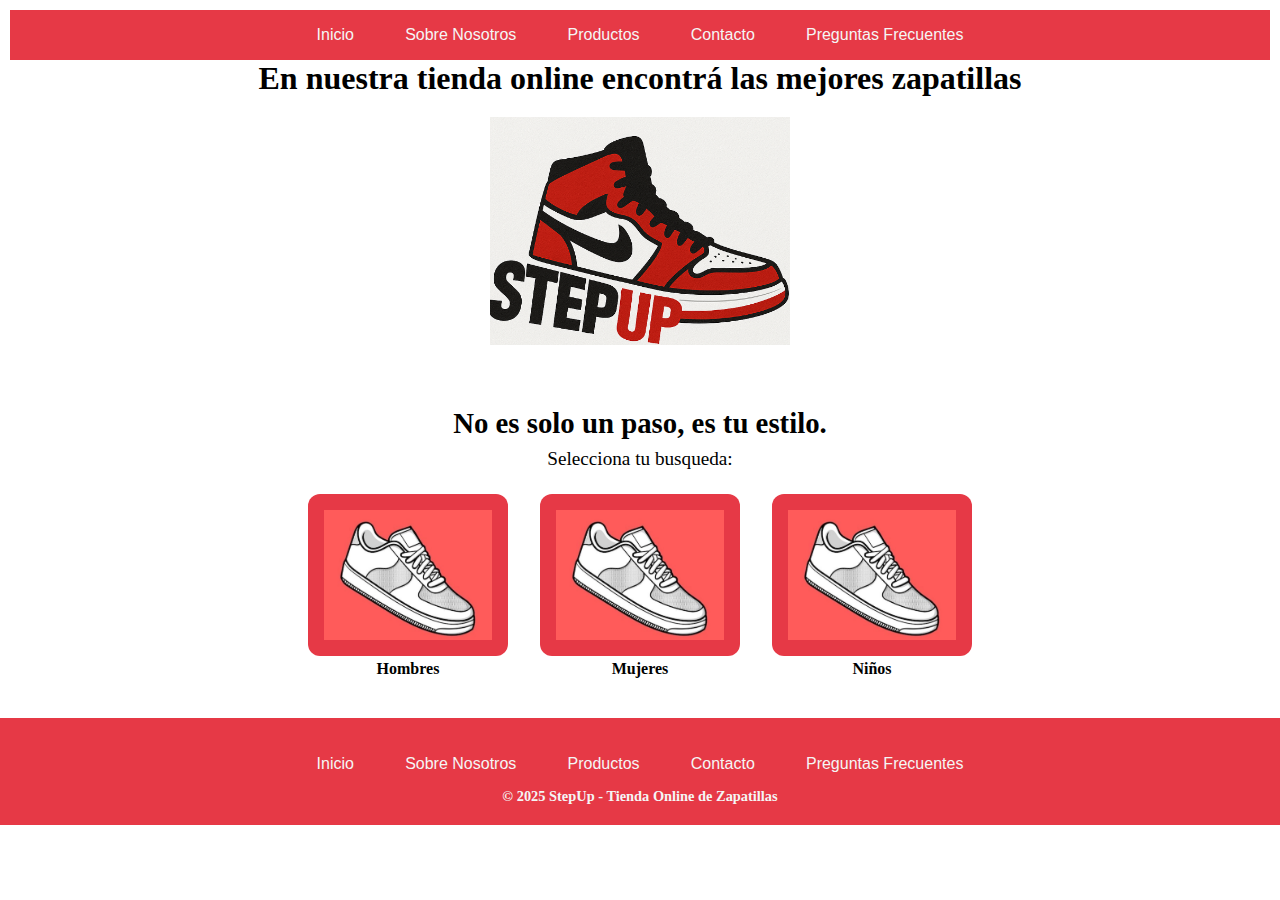
<file: index.html>
<!DOCTYPE html>
<html lang="es">

<head>
    <meta charset="UTF-8" />
    <meta name="viewport" content="width=device-width, initial-scale=1.0" />
    <meta name="description" content="Tienda online con las mejores zapatillas para hombres, mujeres y niños." />
    <title>StepUp - Tienda Online de Zapatillas</title>

<link href="https://cdn.jsdelivr.net/npm/bootstrap@5.3.6/dist/css/bootstrap.min.css" rel="stylesheet" integrity="sha384-4Q6Gf2aSP4eDXB8Miphtr37CMZZQ5oXLH2yaXMJ2w8e2ZtHTl7GptT4jmndRuHDT" crossorigin="anonymous">
    <script src="https://cdn.jsdelivr.net/npm/bootstrap@5.3.6/dist/js/bootstrap.bundle.min.js" integrity="sha384-j1CDi7MgGQ12Z7Qab0qlWQ/Qqz24Gc6BM0thvEMVjHnfYGF0rmFCozFSxQBxwHKO" crossorigin="anonymous"></script>
  <link rel="stylesheet" href="/scss/style.css" />

  

    <link rel="preconnect" href="https://fonts.googleapis.com" />
    <link rel="preconnect" href="https://fonts.gstatic.com" crossorigin />
    <link href="https://fonts.googleapis.com/css2?family=Nunito:wght@400;700&family=Oswald:wght@300;700&display=swap"
        rel="stylesheet"/>
</head>

<body>
    

    <header>
        <nav>
            <ul>
                <li><a href="..//html/index.html">Inicio</a></li>
                <li><a href="..//html/nosotros.html">Sobre Nosotros</a></li>
                <li><a href="..//html/productos.html">Productos</a></li>
                <li><a href="..//html/Contacto.html">Contacto</a></li>
                <li><a href="..//html/FAQ.html">Preguntas Frecuentes</a></li>
            </ul>
        </nav>

        <h1 class="TituloInicio">En nuestra tienda online encontrá las mejores zapatillas</h1>
        <img class="logotipoHeader" src="..//img/stepup-logo.png" alt="Logotipo StepUp" />
    </header>

    <main>
        <div class="seccionCategorias">
        <h2 class="EsloganTitulo">No es solo un paso, es tu estilo.</h2>
        <p class="Subeslogan">Selecciona tu busqueda:</p>
     <div class="contenedor-horizontal">
  <div class="categorias">
  <a href="productos.html">
    <img src="..//img/ZapatillasInicio.png" alt="Zapatillas para Hombres" class="categoria-img" />
    <p>Hombres</p>
  </a>
  <a href="productos.html">
    <img src="..//img/ZapatillasInicio.png" alt="Zapatillas para Mujeres" class="categoria-img" />
    <p>Mujeres</p>
  </a>
  <a href="productos.html">
    <img src="..//img/ZapatillasInicio.png" alt="Zapatillas para Niños" class="categoria-img" />
    <p>Niños</p>
  </a>
  </div>
</div>
</div>
    </main>

    <footer>
        <nav>
            <ul>
               <li><a href="..//html/index.html">Inicio</a></li>
                <li><a href="..//html/nosotros.html">Sobre Nosotros</a></li>
                <li><a href="..//html/productos.html">Productos</a></li>
                <li><a href="..//html/Contacto.html">Contacto</a></li>
                <li><a href="..//html/FAQ.html">Preguntas Frecuentes</a></li>
            </ul>
        </nav>
        <p>© 2025 StepUp - Tienda Online de Zapatillas</p>
    </footer>
<!-- forzar deploy -->

</body>

</html>
</file>
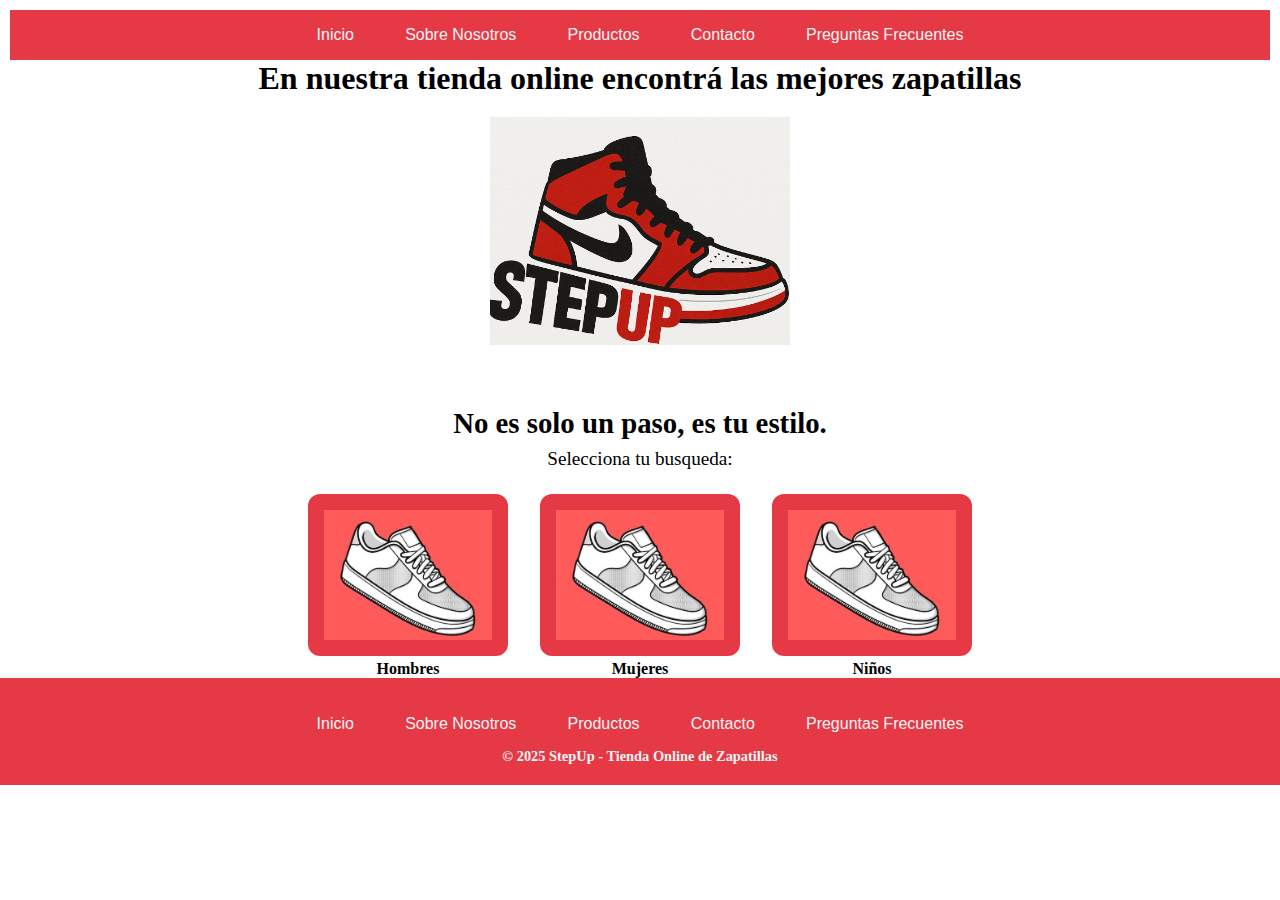
<file: html/index.html>
<!DOCTYPE html>
<html lang="es">

<head>
    <meta charset="UTF-8" />
    <meta name="viewport" content="width=device-width, initial-scale=1.0" />
    <meta name="description" content="Tienda online con las mejores zapatillas para hombres, mujeres y niños." />
    <title>StepUp - Tienda Online de Zapatillas</title>

<link href="https://cdn.jsdelivr.net/npm/bootstrap@5.3.6/dist/css/bootstrap.min.css" rel="stylesheet" integrity="sha384-4Q6Gf2aSP4eDXB8Miphtr37CMZZQ5oXLH2yaXMJ2w8e2ZtHTl7GptT4jmndRuHDT" crossorigin="anonymous">
    <script src="https://cdn.jsdelivr.net/npm/bootstrap@5.3.6/dist/js/bootstrap.bundle.min.js" integrity="sha384-j1CDi7MgGQ12Z7Qab0qlWQ/Qqz24Gc6BM0thvEMVjHnfYGF0rmFCozFSxQBxwHKO" crossorigin="anonymous"></script>
  <link rel="stylesheet" href="..//css/style.css" />

  

    <link rel="preconnect" href="https://fonts.googleapis.com" />
    <link rel="preconnect" href="https://fonts.gstatic.com" crossorigin />
    <link href="https://fonts.googleapis.com/css2?family=Nunito:wght@400;700&family=Oswald:wght@300;700&display=swap"
        rel="stylesheet"/>
</head>

<body>
    

    <header>
        <nav>
            <ul>
                <li><a href="..//html/index.html">Inicio</a></li>
                <li><a href="..//html/nosotros.html">Sobre Nosotros</a></li>
                <li><a href="..//html/productos.html">Productos</a></li>
                <li><a href="..//html/Contacto.html">Contacto</a></li>
                <li><a href="..//html/FAQ.html">Preguntas Frecuentes</a></li>
            </ul>
        </nav>

        <h1 class="TituloInicio">En nuestra tienda online encontrá las mejores zapatillas</h1>
        <img class="logotipoHeader" src="..//img/stepup-logo.png" alt="Logotipo StepUp" />
    </header>

    <main>
        <div class="seccionCategorias">
        <h2 class="EsloganTitulo">No es solo un paso, es tu estilo.</h2>
        <p class="Subeslogan">Selecciona tu busqueda:</p>
     <div class="contenedor-horizontal">
  <div class="categorias">
  <a href="productos.html">
    <img src="..//img/ZapatillasInicio.png" alt="Zapatillas para Hombres" class="categoria-img" />
    <p>Hombres</p>
  </a>
  <a href="productos.html">
    <img src="..//img/ZapatillasInicio.png" alt="Zapatillas para Mujeres" class="categoria-img" />
    <p>Mujeres</p>
  </a>
  <a href="productos.html">
    <img src="..//img/ZapatillasInicio.png" alt="Zapatillas para Niños" class="categoria-img" />
    <p>Niños</p>
  </a>
  </div>
</div>
</div>
    </main>

    <footer>
        <nav>
            <ul>
               <li><a href="..//html/index.html">Inicio</a></li>
                <li><a href="..//html/nosotros.html">Sobre Nosotros</a></li>
                <li><a href="..//html/productos.html">Productos</a></li>
                <li><a href="..//html/Contacto.html">Contacto</a></li>
                <li><a href="..//html/FAQ.html">Preguntas Frecuentes</a></li>
            </ul>
        </nav>
        <p>© 2025 StepUp - Tienda Online de Zapatillas</p>
    </footer>
<!-- forzar deploy -->

</body>

</html>
</file>
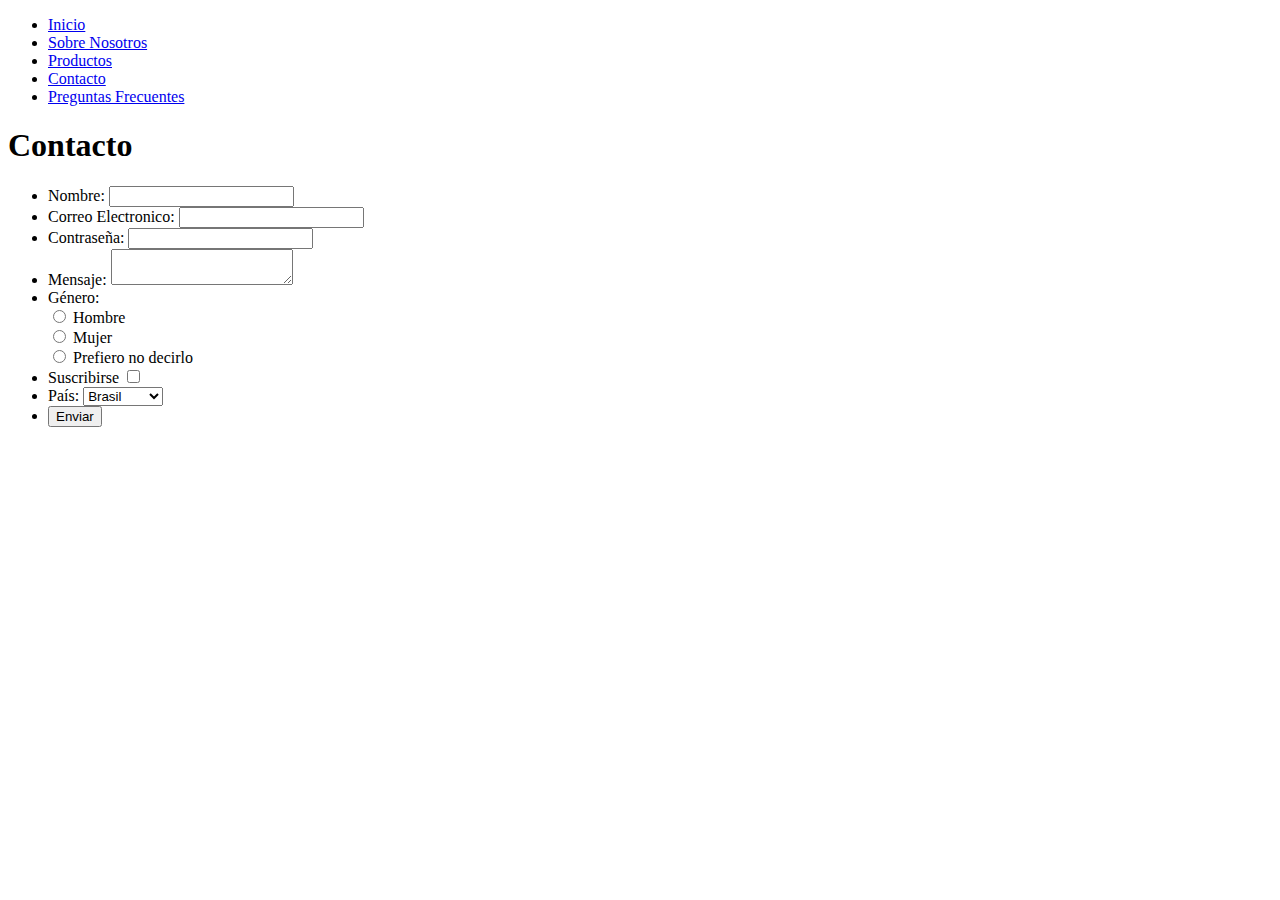
<file: Contacto.html>
<!DOCTYPE html>
<html lang="es">

<head>
    <meta charset="UTF-8">
    <meta name="viewport" content="width=device-width, initial-scale=1.0">
    <link href="https://cdn.jsdelivr.net/npm/bootstrap@5.3.6/dist/css/bootstrap.min.css" rel="stylesheet" integrity="sha384-4Q6Gf2aSP4eDXB8Miphtr37CMZZQ5oXLH2yaXMJ2w8e2ZtHTl7GptT4jmndRuHDT" crossorigin="anonymous">
    <script src="https://cdn.jsdelivr.net/npm/bootstrap@5.3.6/dist/js/bootstrap.bundle.min.js" integrity="sha384-j1CDi7MgGQ12Z7Qab0qlWQ/Qqz24Gc6BM0thvEMVjHnfYGF0rmFCozFSxQBxwHKO" crossorigin="anonymous"></script>
    <link rel="stylesheet" href="style.css">
    <title>Contacto</title>
</head>
<body>
    <header>
        <nav>
            <ul>
                <li><a href="index.html">Inicio</a></li>
                <li><a href="nosotros.html">Sobre Nosotros</a></li>
                <li><a href="productos.html">Productos</a></li>
                <li><a href="Contacto.html">Contacto</a></li>
                <li><a href="FAQ.html">Preguntas Frecuentes</a></li>
            </ul>
        </nav>
    </header>

    <main>
    <h1 class="titulo-contacto">Contacto</h1>
    <form action="/submit" method="post">
        <ul class="ListadoContacto">
            <li class="CuestionarioContacto"><label for="name">Nombre:</label>
                <input type="text" name="nombre" id="name">
            </li>

            <li class="CuestionarioContacto"><label for="email">Correo Electronico:</label>
                <input type="email" name="email" id="email">
            </li>

            <li class="CuestionarioContacto"><label for="password">Contraseña:</label>
                <input type="password" name="password" id="password">
            </li>

            <li class="CuestionarioContacto"><label for="mensaje">Mensaje:</label>
                <textarea name="mensaje" id="mensaje"></textarea>
            </li>

            <li class="CuestionarioContacto"><label>Género:</label><br>
                <input type="radio" name="genero" id="hombre" value="hombre">
                <label for="hombre">Hombre</label><br>

                <input type="radio" name="genero" id="mujer" value="mujer">
                <label for="mujer">Mujer</label><br>

                <input type="radio" name="genero" id="otro" value="otro">
                <label for="otro">Prefiero no decirlo</label>
            </li>

            <li class="CuestionarioContacto"><label for="suscribe">Suscribirse</label>
                <input type="checkbox" name="suscribe" id="suscribe">
            </li>

            <li class="CuestionarioContacto"><label for="pais">País:</label>
                <select name="pais" id="pais">
                    <option value="brasil">Brasil</option>
                    <option value="argentina">Argentina</option>
                    <option value="uruguay">Uruguay</option>
                </select>
            </li>
            <li>
                <input type="submit" value="Enviar">
            </li>
        </ul>
    </form>
    </main>
</body>
    

</html>
</file>
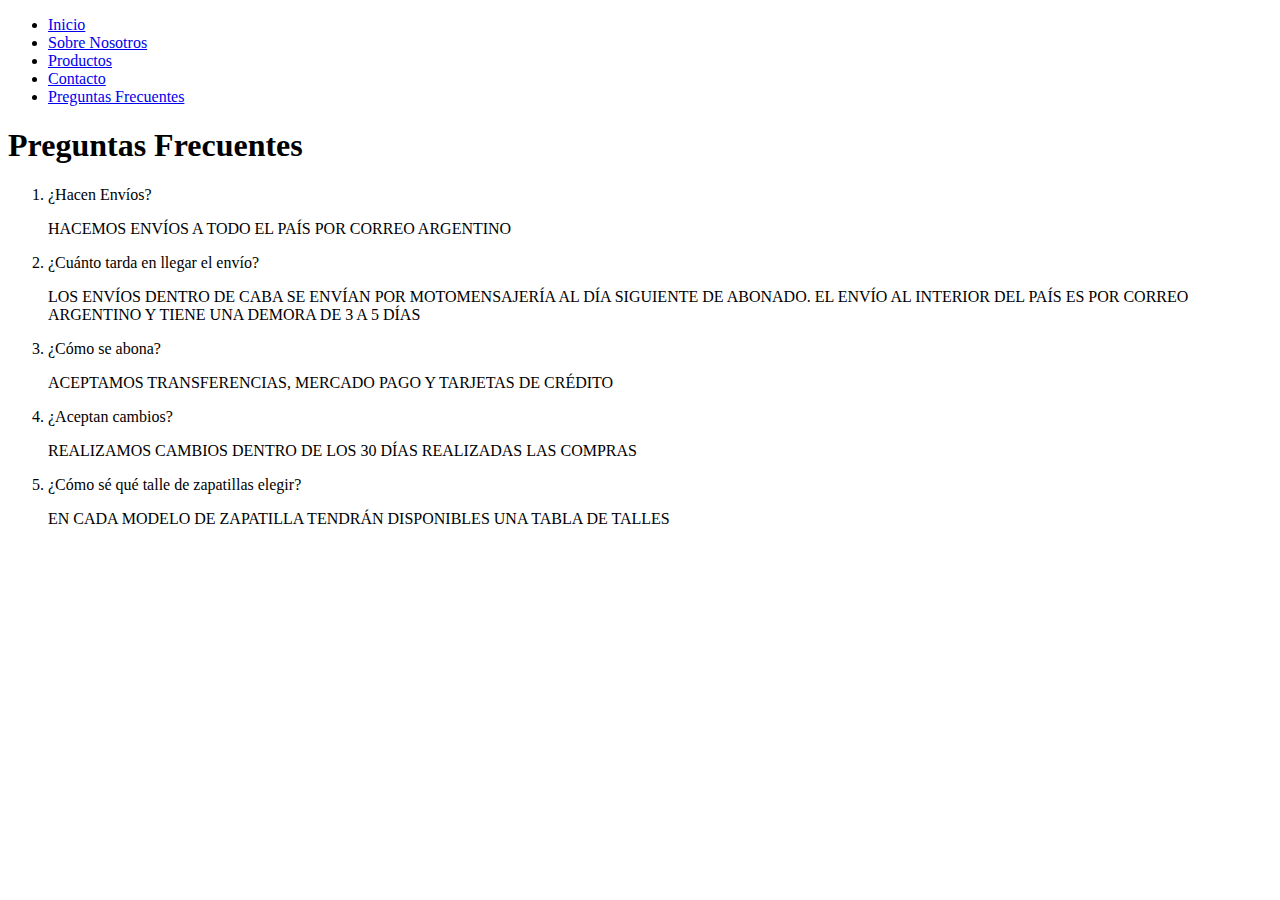
<file: FAQ.html>
<!DOCTYPE html>
<html lang="es">

<head>
    <meta charset="UTF-8">
    <meta name="viewport" content="width=device-width, initial-scale=1.0">
    <link href="https://cdn.jsdelivr.net/npm/bootstrap@5.3.6/dist/css/bootstrap.min.css" rel="stylesheet" integrity="sha384-4Q6Gf2aSP4eDXB8Miphtr37CMZZQ5oXLH2yaXMJ2w8e2ZtHTl7GptT4jmndRuHDT" crossorigin="anonymous">
    <script src="https://cdn.jsdelivr.net/npm/bootstrap@5.3.6/dist/js/bootstrap.bundle.min.js" integrity="sha384-j1CDi7MgGQ12Z7Qab0qlWQ/Qqz24Gc6BM0thvEMVjHnfYGF0rmFCozFSxQBxwHKO" crossorigin="anonymous"></script>
    <link rel="stylesheet" href="style.css" />
    <title>FAQ</title>
</head>

<body>
    
    <header>
        <nav>
            <ul>
                <li><a href="index.html">Inicio</a></li>
                <li><a href="nosotros.html">Sobre Nosotros</a></li>
                <li><a href="productos.html">Productos</a></li>
                <li><a href="Contacto.html">Contacto</a></li>
                <li><a href="FAQ.html">Preguntas Frecuentes</a></li>
            </ul>
        </nav>
    </header>
    <main></main>
    <h1 class="titulo-FAQ">Preguntas Frecuentes</h1>
    <ol>
        <li class="PreguntasFAQ">¿Hacen Envíos?</li>
        <p class="RespuestasFAQ">HACEMOS ENVÍOS A TODO EL PAÍS POR CORREO ARGENTINO</p>
        <li>¿Cuánto tarda en llegar el envío?</li>
        <p>LOS ENVÍOS DENTRO DE CABA SE ENVÍAN POR MOTOMENSAJERÍA AL DÍA SIGUIENTE DE ABONADO. EL ENVÍO AL INTERIOR DEL PAÍS ES POR CORREO ARGENTINO Y TIENE UNA DEMORA DE 3 A 5 DÍAS</p>
        <li>¿Cómo se abona?</li>
        <p>ACEPTAMOS TRANSFERENCIAS, MERCADO PAGO Y TARJETAS DE CRÉDITO</p>
        <li>¿Aceptan cambios?</li>
        <p>REALIZAMOS CAMBIOS DENTRO DE LOS 30 DÍAS REALIZADAS LAS COMPRAS</p>
        <li>¿Cómo sé qué talle de zapatillas elegir?</li>
        <p>EN CADA MODELO DE ZAPATILLA TENDRÁN DISPONIBLES UNA TABLA DE TALLES</p>
    </ol>
    </main>
</body>

</html>
</file>
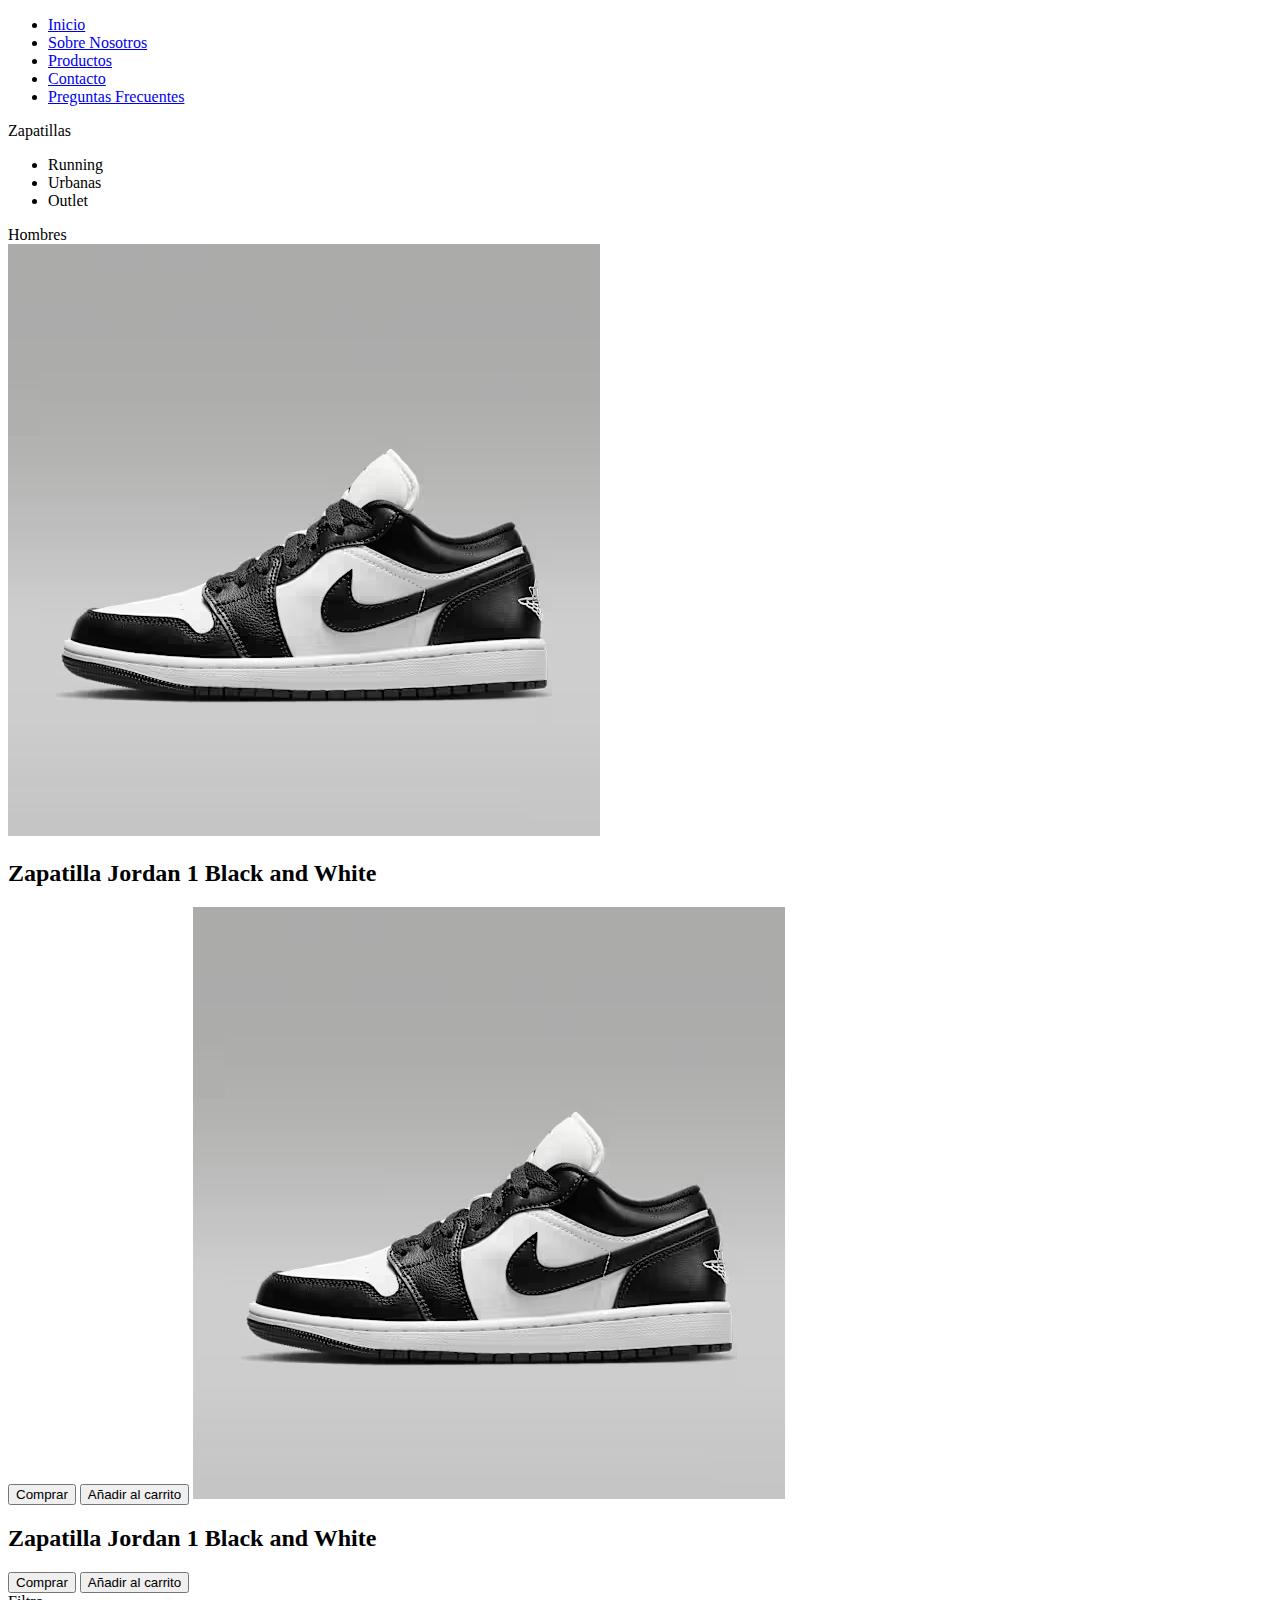
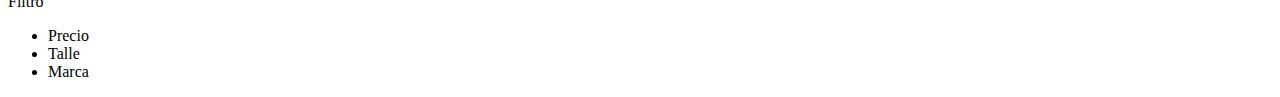
<file: productos.html>
<!DOCTYPE html>
<html lang="es">

<head>
    <meta charset="UTF-8">
    <meta name="viewport" content="width=device-width, initial-scale=1.0">
    <link href="https://cdn.jsdelivr.net/npm/bootstrap@5.3.6/dist/css/bootstrap.min.css" rel="stylesheet" integrity="sha384-4Q6Gf2aSP4eDXB8Miphtr37CMZZQ5oXLH2yaXMJ2w8e2ZtHTl7GptT4jmndRuHDT" crossorigin="anonymous">
    <script src="https://cdn.jsdelivr.net/npm/bootstrap@5.3.6/dist/js/bootstrap.bundle.min.js" integrity="sha384-j1CDi7MgGQ12Z7Qab0qlWQ/Qqz24Gc6BM0thvEMVjHnfYGF0rmFCozFSxQBxwHKO" crossorigin="anonymous"></script>
    <link rel="stylesheet" href="style.css">
    <title>Productos</title>
</head>

<body>
    
    <header>
        <nav class="navbar">
            <ul>
                <li><a href="index.html">Inicio</a></li>
                <li><a href="nosotros.html">Sobre Nosotros</a></li>
                <li><a href="productos.html">Productos</a></li>
                <li><a href="contacto.html">Contacto</a></li>
                <li><a href="faq.html">Preguntas Frecuentes</a></li>
            </ul>
        </nav>
    </header>

    <main class="container">
        
        <aside class="sidebar">
            Zapatillas
            <ul>
                <li>Running</li>
                <li>Urbanas</li>
                <li>Outlet</li>
        </ul>
    </aside>
        <section class="First-Content">Hombres
           <div class="profile-card">
                <img src="jordan1.jpg" alt="ZapatillaProducto" class="profile-card__image">
                <h2 class="profile-card_name">Zapatilla Jordan 1 Black and White</h2>
                <button class="profile-card_button profile-card_button--primary">Comprar</button>
                <button class="profile-card_button profile-card_button--primary">Añadir al carrito</button>
                <img src="jordan1.jpg" alt="ZapatillaProducto" class="profile-card__image">
                <h2 class="profile-card_name">Zapatilla Jordan 1 Black and White</h2>
                <button class="profile-card_button profile-card_button--primary">Comprar</button>
                <button class="profile-card_button profile-card_button--primary">Añadir al carrito</button>
        </section>
        
        <aside class="sidebar2"> 
            Filtro
            <ul>
                <li>Precio</li>
                <li>Talle</li>
                <li>Marca</li>

            </ul>
        
        




</aside>
    </main>

  
</body>
</html>
</file>
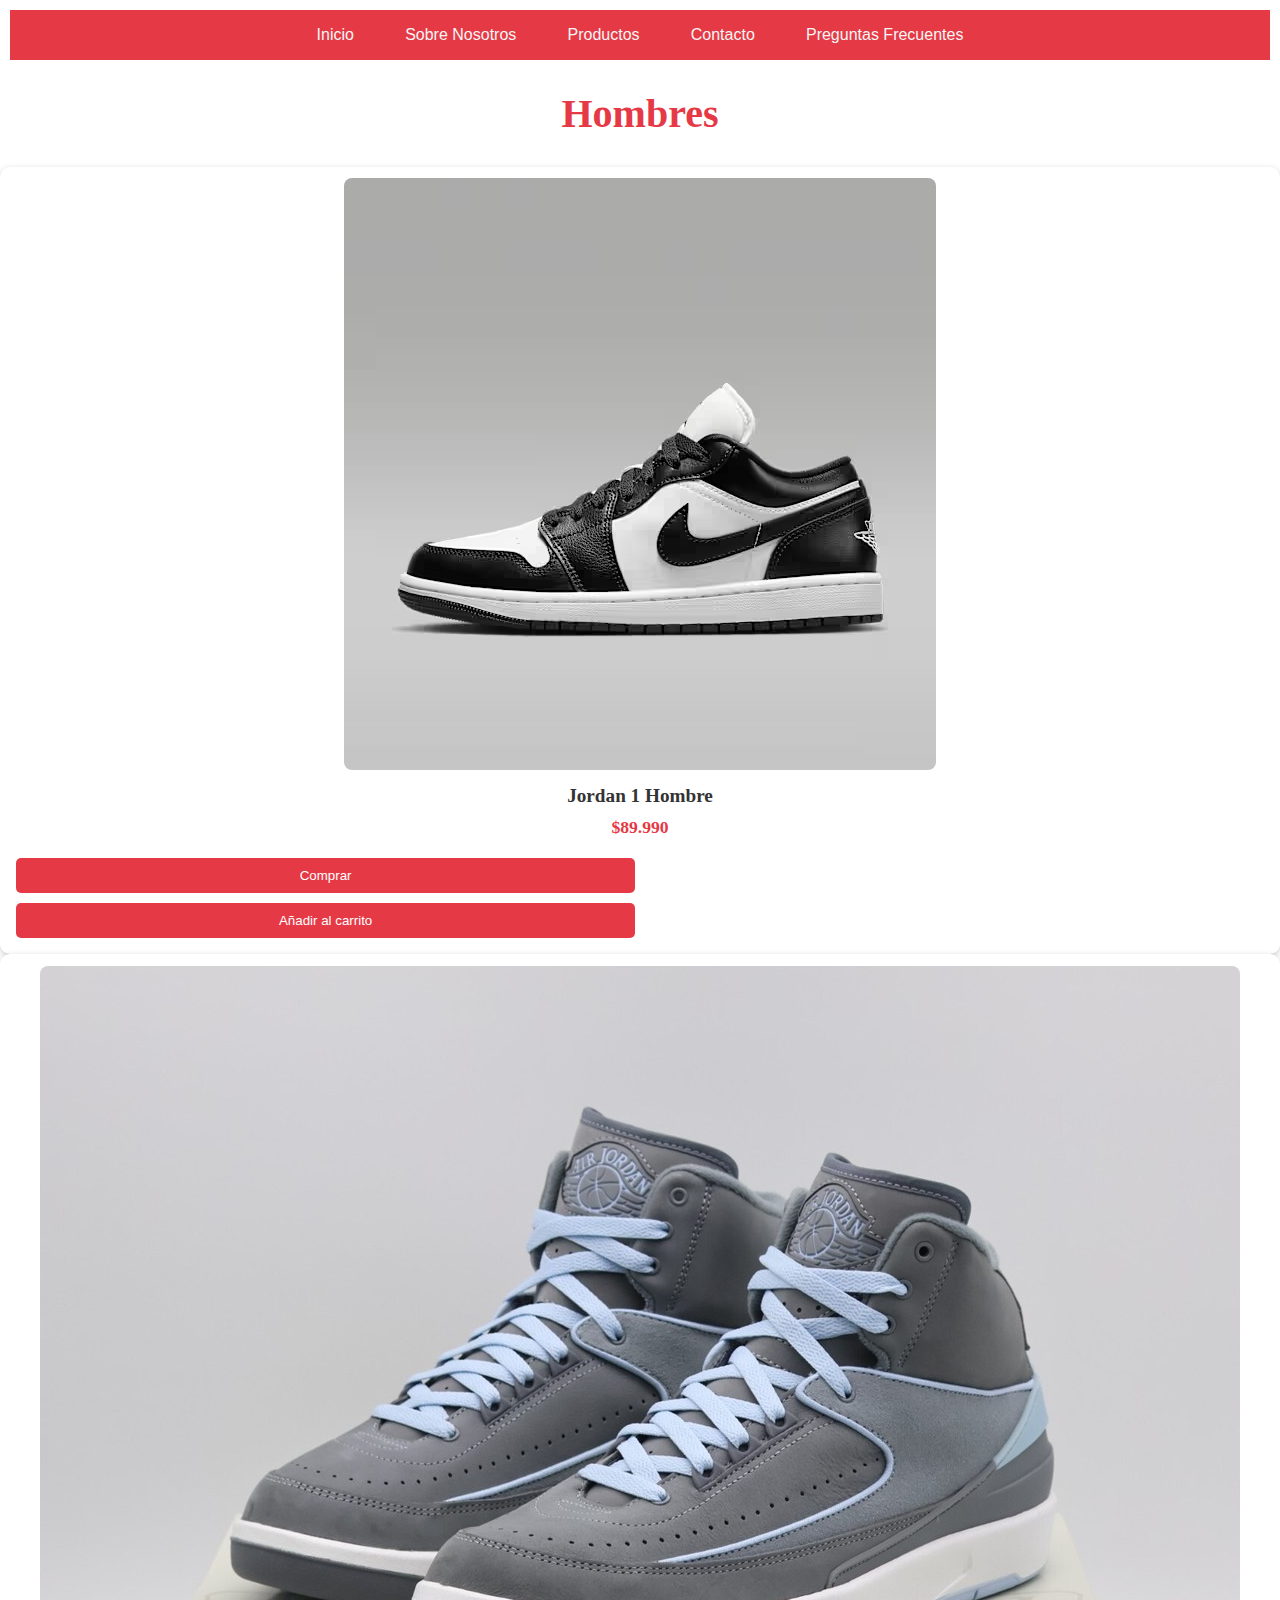
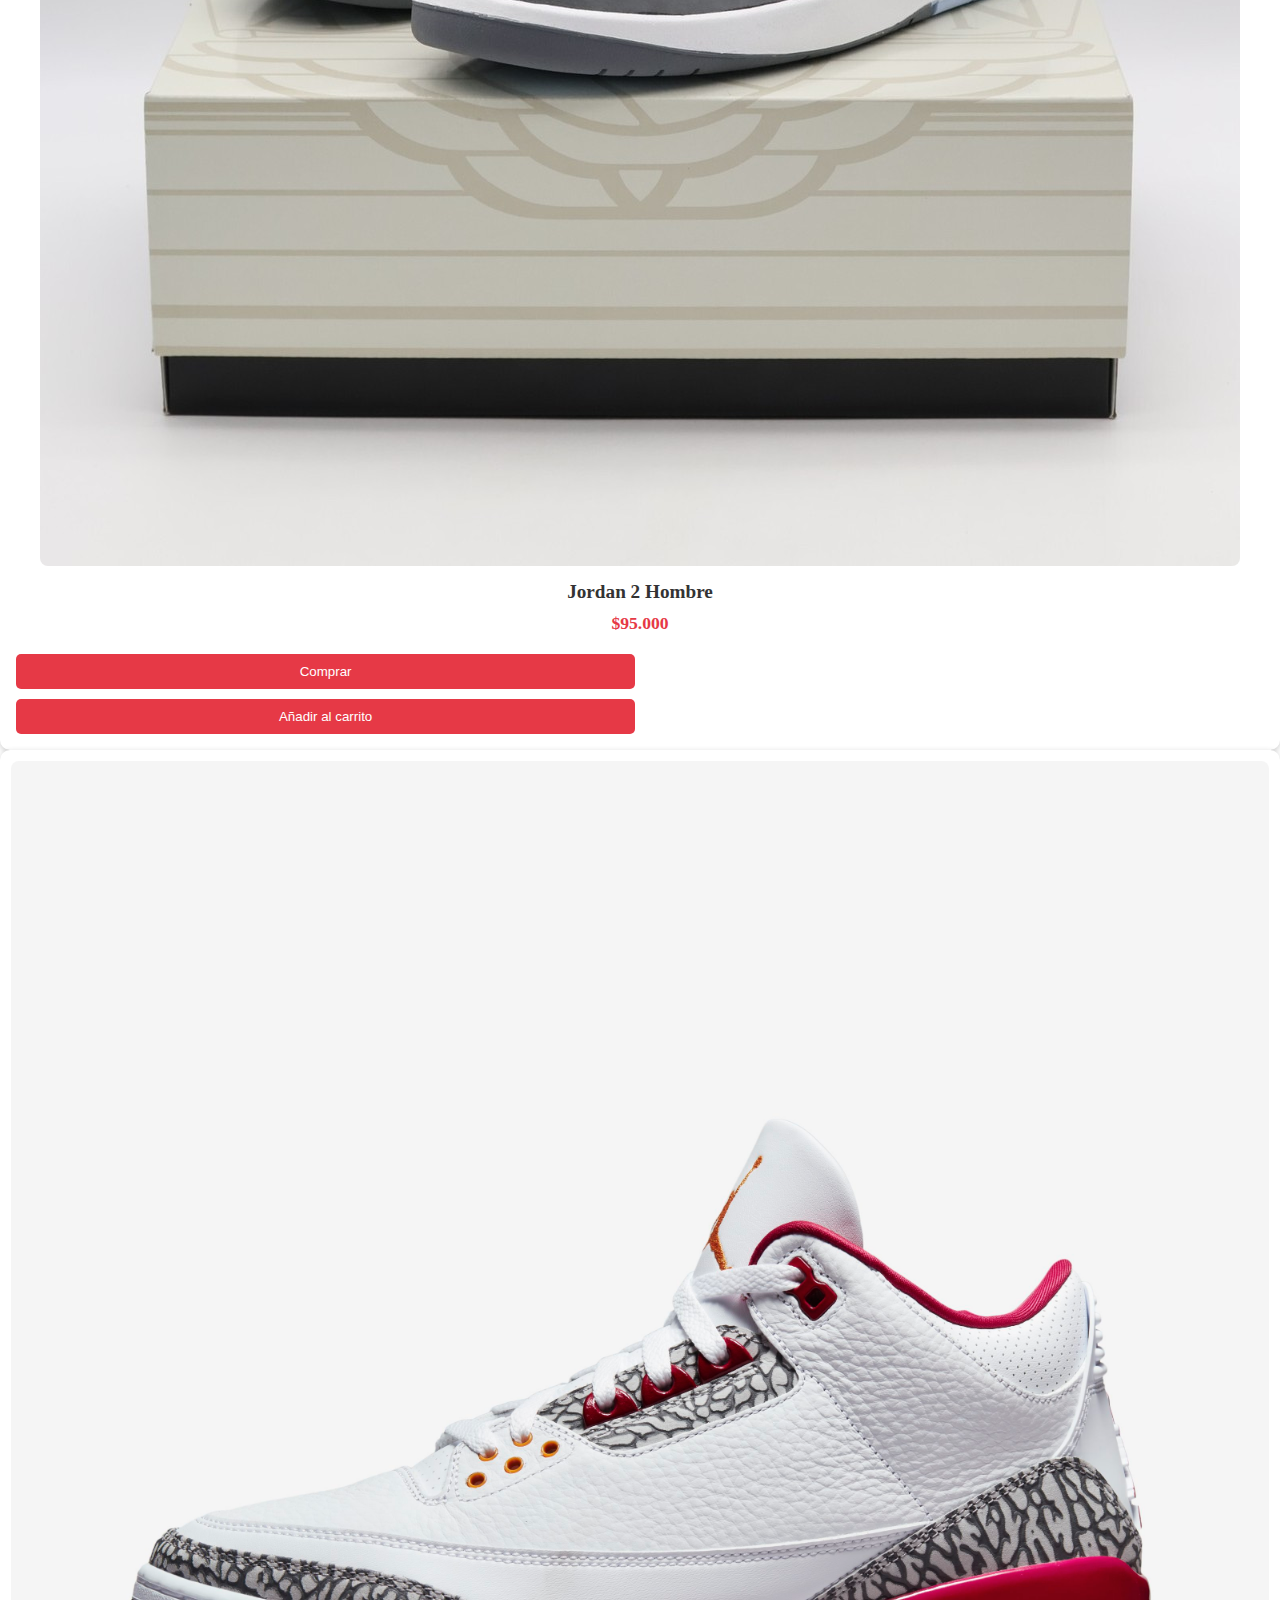
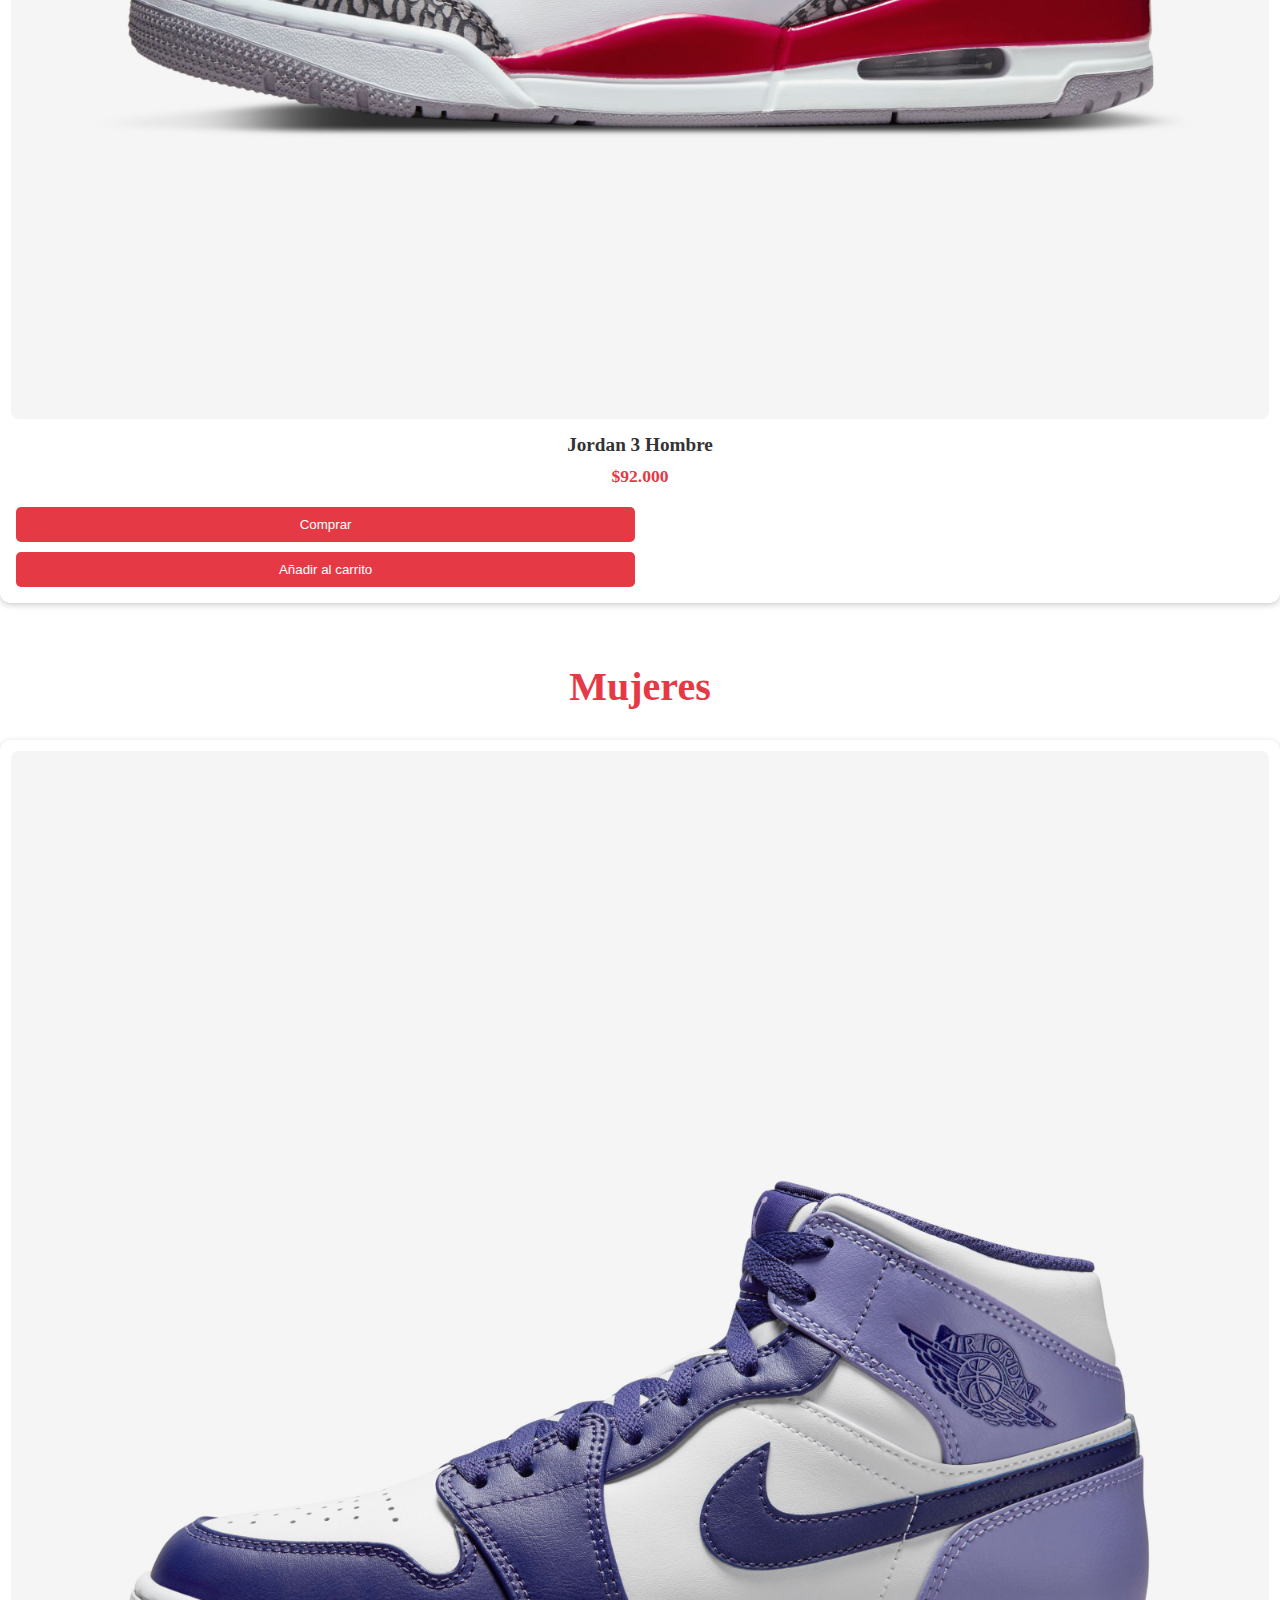
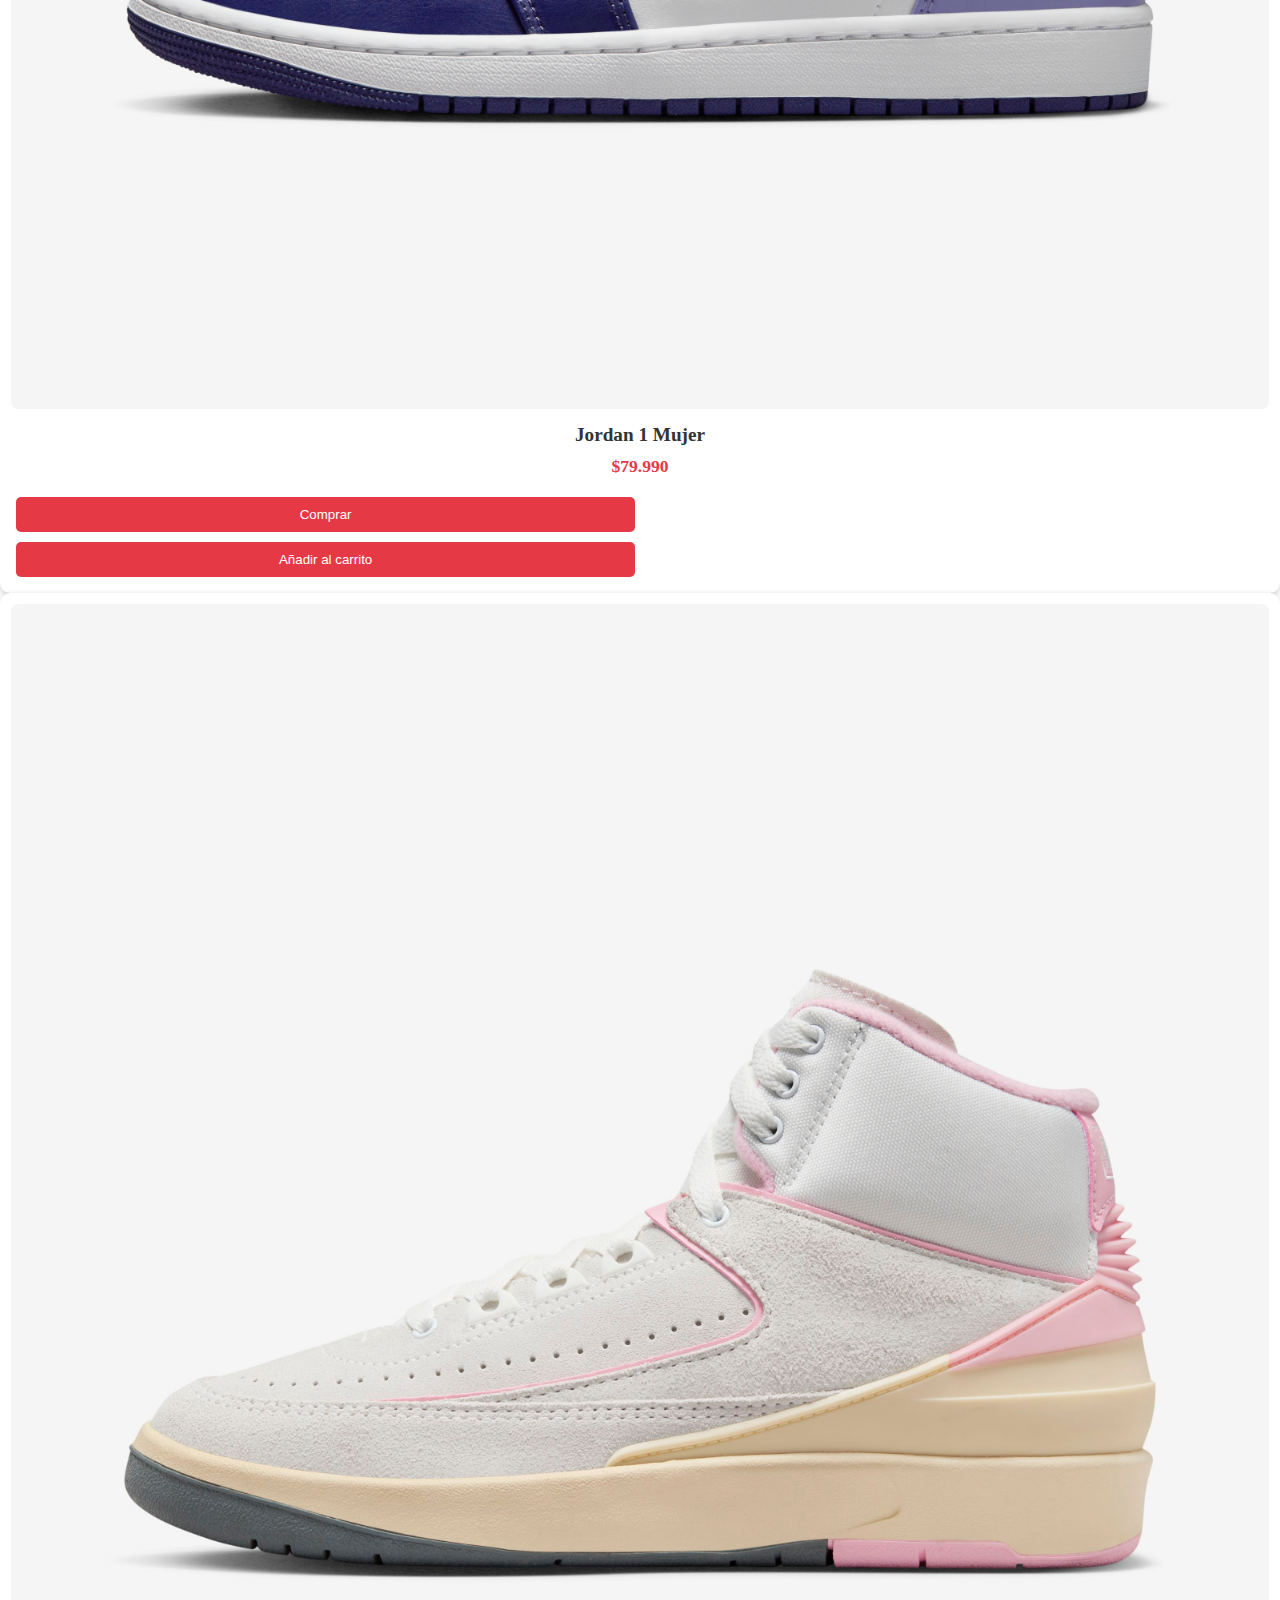
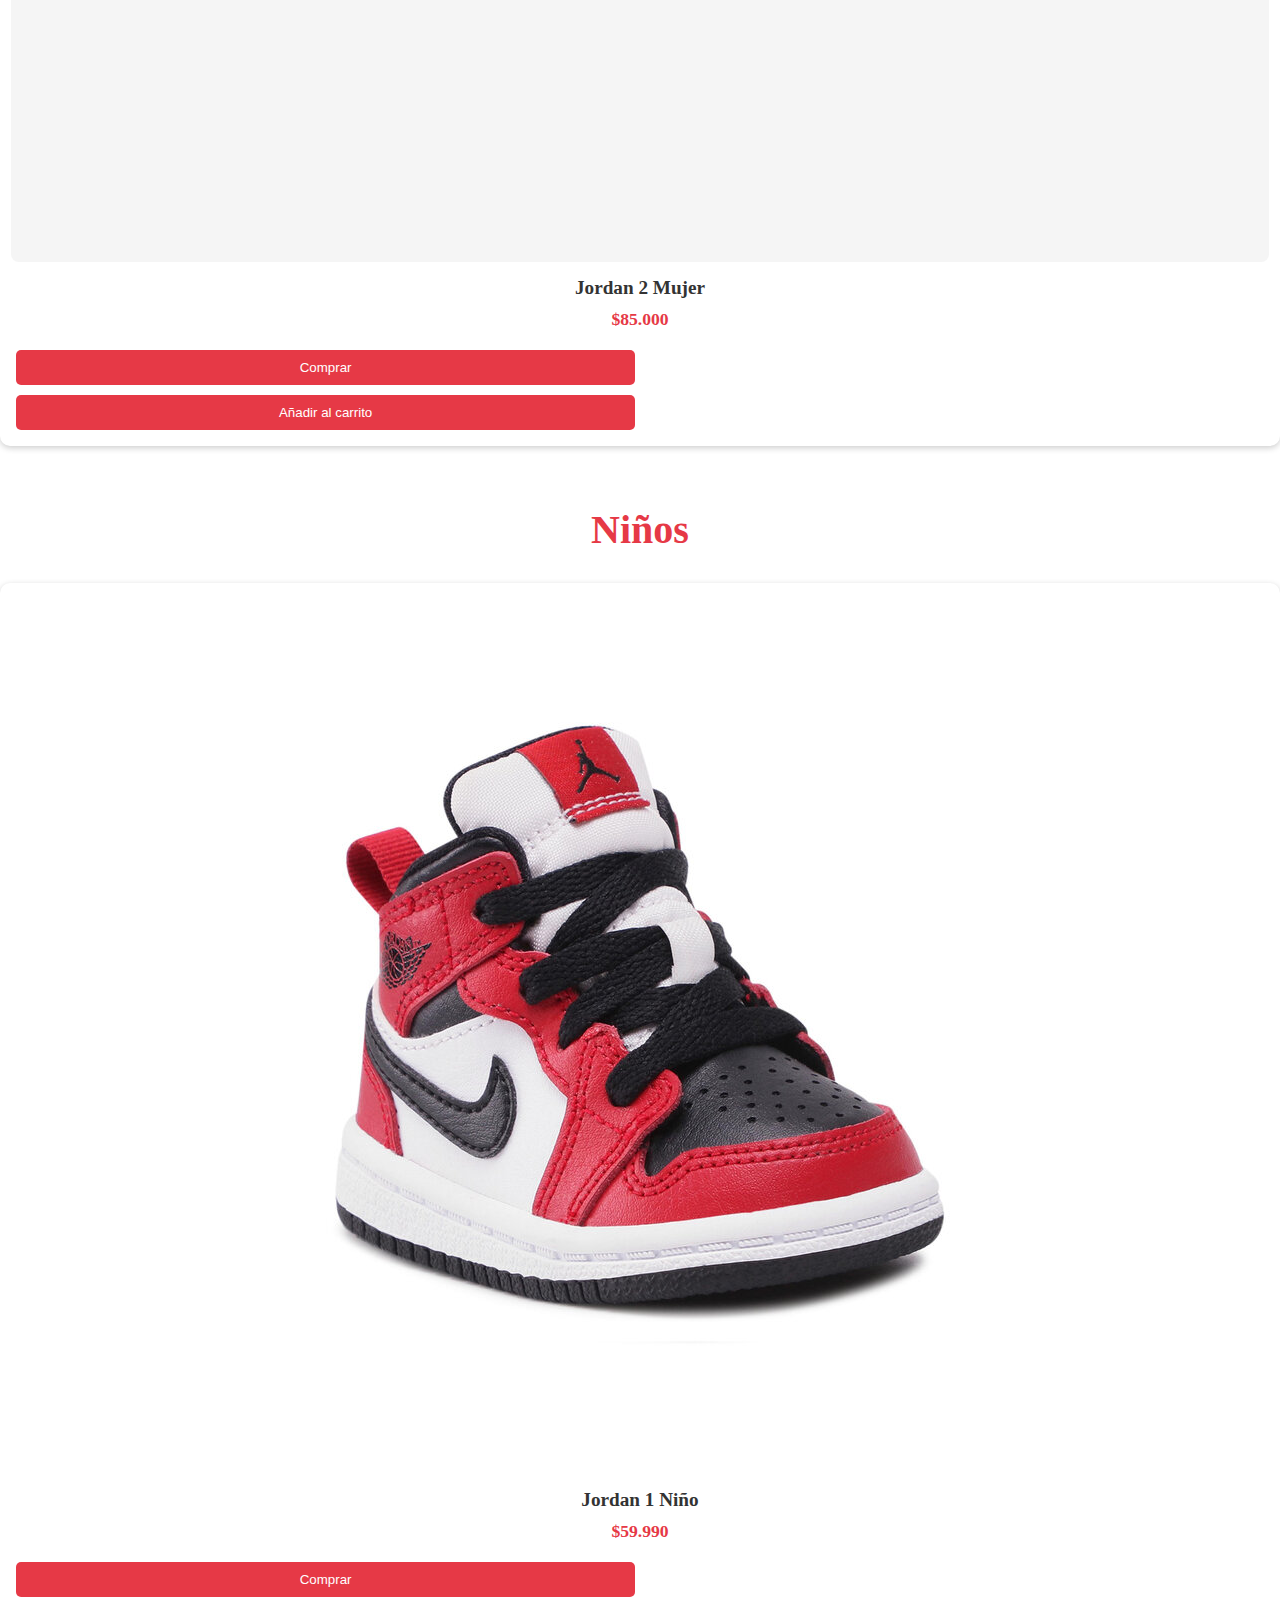
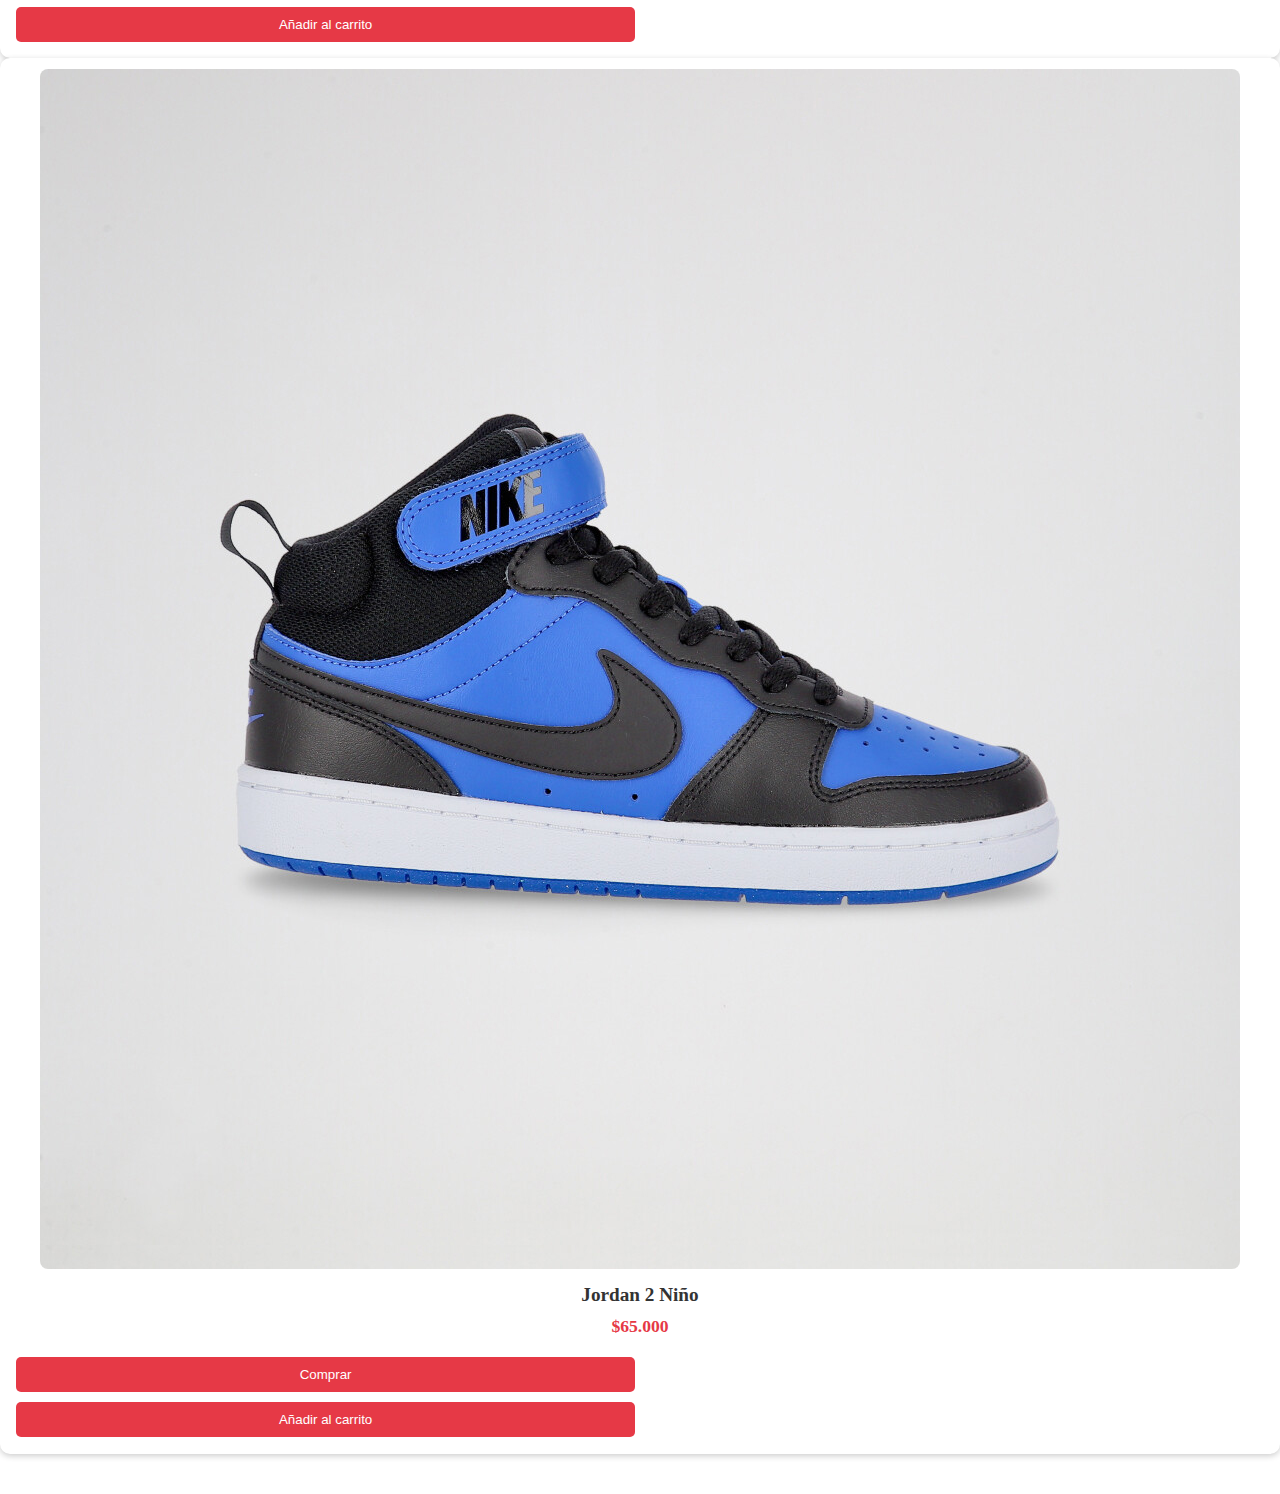
<file: html/productos.html>
<!DOCTYPE html>
<html lang="es">

<head>
    <meta charset="UTF-8">
    <meta name="viewport" content="width=device-width, initial-scale=1.0">
    <link href="https://cdn.jsdelivr.net/npm/bootstrap@5.3.6/dist/css/bootstrap.min.css" rel="stylesheet" integrity="sha384-4Q6Gf2aSP4eDXB8Miphtr37CMZZQ5oXLH2yaXMJ2w8e2ZtHTl7GptT4jmndRuHDT" crossorigin="anonymous">
    <script src="https://cdn.jsdelivr.net/npm/bootstrap@5.3.6/dist/js/bootstrap.bundle.min.js" integrity="sha384-j1CDi7MgGQ12Z7Qab0qlWQ/Qqz24Gc6BM0thvEMVjHnfYGF0rmFCozFSxQBxwHKO" crossorigin="anonymous"></script>
    <link rel="stylesheet" href="../scss/style.css">
    <title>Productos</title>
</head>

<body>
    
    <header>
        <nav class="navbar">
            <ul>
                <li><a href="../index.html">Inicio</a></li>
                <li><a href="nosotros.html">Sobre Nosotros</a></li>
                <li><a href="productos.html">Productos</a></li>
                <li><a href="Contacto.html">Contacto</a></li>
                <li><a href="FAQ.html">Preguntas Frecuentes</a></li>
            </ul>
        </nav>
    </header>
    <main class="container my-4"> <section id="hombres" class="product-section">
            <h2>Hombres</h2>
            <div class="row"> <div class="col-12 col-sm-6 col-md-4 col-lg-3 mb-4"> <div class="product-card">
                        <img src="..//img/jordan1.jpg" alt="Zapatilla JORDAN 1 para Hombre">
                        <h3>Jordan 1 Hombre</h3>
                        <p>$89.990</p>
                        <button class="buy-btn">Comprar</button>
                        <button class="cart-btn">Añadir al carrito</button>
                    </div>
                </div>
                <div class="col-12 col-sm-6 col-md-4 col-lg-3 mb-4">
                    <div class="product-card">
                        <img src="..//img/jordan2.jpg" alt="Otra zapatilla para Hombre">
                        <h3>Jordan 2 Hombre</h3>
                        <p>$95.000</p>
                        <button class="buy-btn">Comprar</button>
                        <button class="cart-btn">Añadir al carrito</button>
                    </div>
                </div>
                <div class="col-12 col-sm-6 col-md-4 col-lg-3 mb-4">
                    <div class="product-card">
                        <img src="..//img/jordan3.jpg" alt="Otra zapatilla para Hombre">
                        <h3>Jordan 3 Hombre</h3>
                        <p>$92.000</p>
                        <button class="buy-btn">Comprar</button>
                        <button class="cart-btn">Añadir al carrito</button>
                    </div>
                </div>
                </div>
        </section>

        <section id="mujeres" class="product-section">
            <h2>Mujeres</h2>
            <div class="row">
                <div class="col-12 col-sm-6 col-md-4 col-lg-3 mb-4">
                    <div class="product-card">
                        <img src="..//img/jordan1M.jpg" alt="Zapatilla JORDAN 1 para Mujer">
                        <h3>Jordan 1 Mujer</h3>
                        <p>$79.990</p>
                        <button class="buy-btn">Comprar</button>
                        <button class="cart-btn">Añadir al carrito</button>
                    </div>
                </div>
                <div class="col-12 col-sm-6 col-md-4 col-lg-3 mb-4">
                    <div class="product-card">
                        <img src="..//img/Jordan2M.jpg" alt="Otra zapatilla para Mujer">
                        <h3>Jordan 2 Mujer</h3>
                        <p>$85.000</p>
                        <button class="buy-btn">Comprar</button>
                        <button class="cart-btn">Añadir al carrito</button>
                    </div>
                </div>
                </div>
        </section>

        <section id="ninos" class="product-section">
            <h2>Niños</h2>
            <div class="row">
                <div class="col-12 col-sm-6 col-md-4 col-lg-3 mb-4">
                    <div class="product-card">
                        <img src="..//img/Jordan1Ni.jpg" alt="Zapatilla JORDAN 1 para Niño">
                        <h3>Jordan 1 Niño</h3>
                        <p>$59.990</p>
                        <button class="buy-btn">Comprar</button>
                        <button class="cart-btn">Añadir al carrito</button>
                    </div>
                </div>
                <div class="col-12 col-sm-6 col-md-4 col-lg-3 mb-4">
                    <div class="product-card">
                        <img src="..//img/Jordan2ni.jpg" alt="Otra zapatilla para Niño">
                        <h3>Jordan 2 Niño</h3>
                        <p>$65.000</p>
                        <button class="buy-btn">Comprar</button>
                        <button class="cart-btn">Añadir al carrito</button>
                    </div>
                </div>
                </div>
        </section>
    </main>
    
</body>
</html>
</file>
<file: scss/style.css>
* {
  margin: 0;
  padding: 0;
  box-sizing: border-box;
}

header {
  padding: 10px;
  text-align: center;
}

.logotipoHeader {
  display: block;
  max-width: 300px;
  margin: 1.25rem auto;
}

.TituloInicio {
  font-size: 2rem;
  font-weight: 900;
  text-align: center;
}

/*NAV*/
nav {
  background-color: #E63946;
  padding: 1rem;
  display: flex;
  justify-content: center;
}

nav ul {
  list-style: none;
 display: flex;
 flex-wrap: wrap;
 justify-content: center;
 padding: 0;
 margin: 0;
}

nav ul li {
  margin: 0 1rem;
}

nav ul li a {
  text-decoration: none;
  color: whitesmoke;
  padding: 0.3rem 0.6rem;
  font-family: Arial, Helvetica, sans-serif;
  transition: color 0.3s;
}

nav ul li a:hover {
  color: #ffcc00;
}

.product-card {
    background: white;
    padding: 0.7rem;
    border-radius: 10px;
    box-shadow: 0 2px 6px rgba(0, 0, 0, 0.2);
    text-align: center;
    height: 100%; 
    display: flex; 
    flex-direction: column; 
    justify-content: space-between; 
}

.product-card img {
    max-width: 100%; 
    height: auto;    
    display: block;  
    margin: 0 auto 15px auto; 
    border-radius: 8px; 
}

.product-card h3 {
    font-size: 1.2em;
    margin-bottom: 10px;
    color: #333; 
}

.product-card p {
    font-size: 1.1em;
    color: #E63946; 
    font-weight: bold;
    margin-top: auto; 
    margin-bottom: 15px;
}

.product-card .buy-btn,
.product-card .cart-btn {
    background-color: #E63946;
    color: white;
    border: none;
    padding: 10px 15px;
    margin: 5px; 
    border-radius: 5px;
    cursor: pointer;
    transition: background-color 0.3s ease;
    width: calc(50% - 10px); 
    box-sizing: border-box; 
}

.product-card .buy-btn:hover,
.product-card .cart-btn:hover {
    background-color: #c02d38; 
}

/* --- RESTO DE ESTILOS (REVISADOS) --- */

.contenedor-horizontal {
    display: flex;
    justify-content: center;
}

.categorias {
    display: flex;
    gap: 2rem;
    justify-content: center;
    align-items: center;
    flex-wrap: wrap;
    text-align: center;
}

.categorias a {
    text-decoration: none;
    color: black;
    font-weight: bold;
    transition: transform 0.3s;
}

.categorias a:hover {
    transform: scale(1.05);
}

.categoria-img {
    width: 200px;
    height: auto;
    background-color: #E63946;
    padding: 1rem;
    border-radius: 12px;
}

.seccionCategorias {
    text-align: center;
    margin-top: 2rem;
}

.EsloganTitulo {
    font-size: 1.8rem;
    font-weight: 700;
    margin-bottom: 0.5rem;
}

.Subeslogan {
    font-size: 1.2rem;
    margin-bottom: 1.5rem;
}

footer {
    text-align: center;
    padding: 20px;
    background-color: #E63946;
    color: whitesmoke;
    margin-top: 40px; 
}

footer p {
    font-weight: bold;
    font-size: 0.9rem;
}


.TituloInicio {
     font-size: 2rem;
     font-weight: 900;
     text-align: center;
}

.titulo-contacto {
    color: #E63946;
    text-align: center;
    font-family: Arial, Helvetica, sans-serif;
    margin-top: 2rem; 
}

.ListadoContacto {
    font-size: 1.2rem;
    list-style-type: none;
    padding: 0; 
    text-align: center; 
    margin-top: 1rem;
}

.titulo-FAQ {
    color: #E63946;
    text-align: center;
    margin-top: 2rem; 
}

.PreguntasFAQ {
    font-size: 1.5rem;
    font-weight: bold;
    margin-top: 1.5rem; 
    color: #333; 
}

.product-section {
    margin-bottom: 40px; 
    padding-top: 20px; 
}

.product-section h2 {
    text-align: center;
    margin-bottom: 30px;
    font-size: 2.5em;
    color: #E63946;
}
</file>
<file: css/style.css>
* {
  margin: 0;
  padding: 0;
  box-sizing: border-box;
}

header {
  padding: 10px;
  text-align: center;
}

.logotipoHeader {
  display: block;
  max-width: 300px;
  margin: 1.25rem auto;
}

.TituloInicio {
  font-size: 2rem;
  font-weight: 900;
  text-align: center;
}

/*NAV*/
nav {
  background-color: #E63946;
  padding: 1rem;
  display: flex;
  justify-content: center;
}

nav ul {
  list-style: none;
 display: flex;
 flex-wrap: wrap;
 justify-content: center;
 padding: 0;
 margin: 0;
}

nav ul li {
  margin: 0 1rem;
}

nav ul li a {
  text-decoration: none;
  color: whitesmoke;
  padding: 0.3rem 0.6rem;
  font-family: Arial, Helvetica, sans-serif;
  transition: color 0.3s;
}

nav ul li a:hover {
  color: #ffcc00;
}

.contenedor-horizontal {
  display: flex;
  justify-content: center;
}

.categorias {
  display: flex;
  gap: 2rem;
  justify-content: center;
  align-items: center;
  flex-wrap: wrap;
  text-align: center;
}

.categorias a {
  text-decoration: none;
  color: black;
  font-weight: bold;
  transition: transform 0.3s;
}

.categorias a:hover {
  transform: scale(1.05);
}

.categoria-img {
  width: 200px;
  height: auto;
  background-color: #E63946;
  padding: 1rem;
  border-radius: 12px;
}

.seccionCategorias {
  text-align: center;
  margin-top: 2rem;
}

.EsloganTitulo {
  font-size: 1.8rem;
  font-weight: 700;
  margin-bottom: 0.5rem;
}

.Subeslogan {
  font-size: 1.2rem;
  margin-bottom: 1.5rem;
}

footer {
  text-align: center;
  padding: 20px;
  background-color: #E63946;
  color: whitesmoke;
}

footer p {
  font-weight: bold;
  font-size: 0.9rem;
}

.TituloInicio {
  font-size: 2rem;
  font-weight: 900;
  text-align: center;
}

.products-container {
  display: grid;
  grid-template-columns: repeat(auto-fit, minmax(180px, 1fr));
  gap: 1rem;
}

.product-card {
  background: white;
  padding: 0.7rem;
  border-radius: 10px;
  box-shadow: 0 2px 6px rgba(0, 0, 0, 0.8);
}

.titulo-contacto {
  color: #E63946;
  text-align: center;
  font-family: Arial, Helvetica, sans-serif;
}

.ListadoContacto {
  font-size: 1.2rem;
  list-style-type: none;
}

.titulo-FAQ {
  color: #E63946;
  text-align: center;
}

.PreguntasFAQ {
  font-size: 1.5rem;
  font-weight: bold;
}/*# sourceMappingURL=style.css.map */
</file>
<file: style.css>
/*# sourceMappingURL=style.css.map */
</file>
